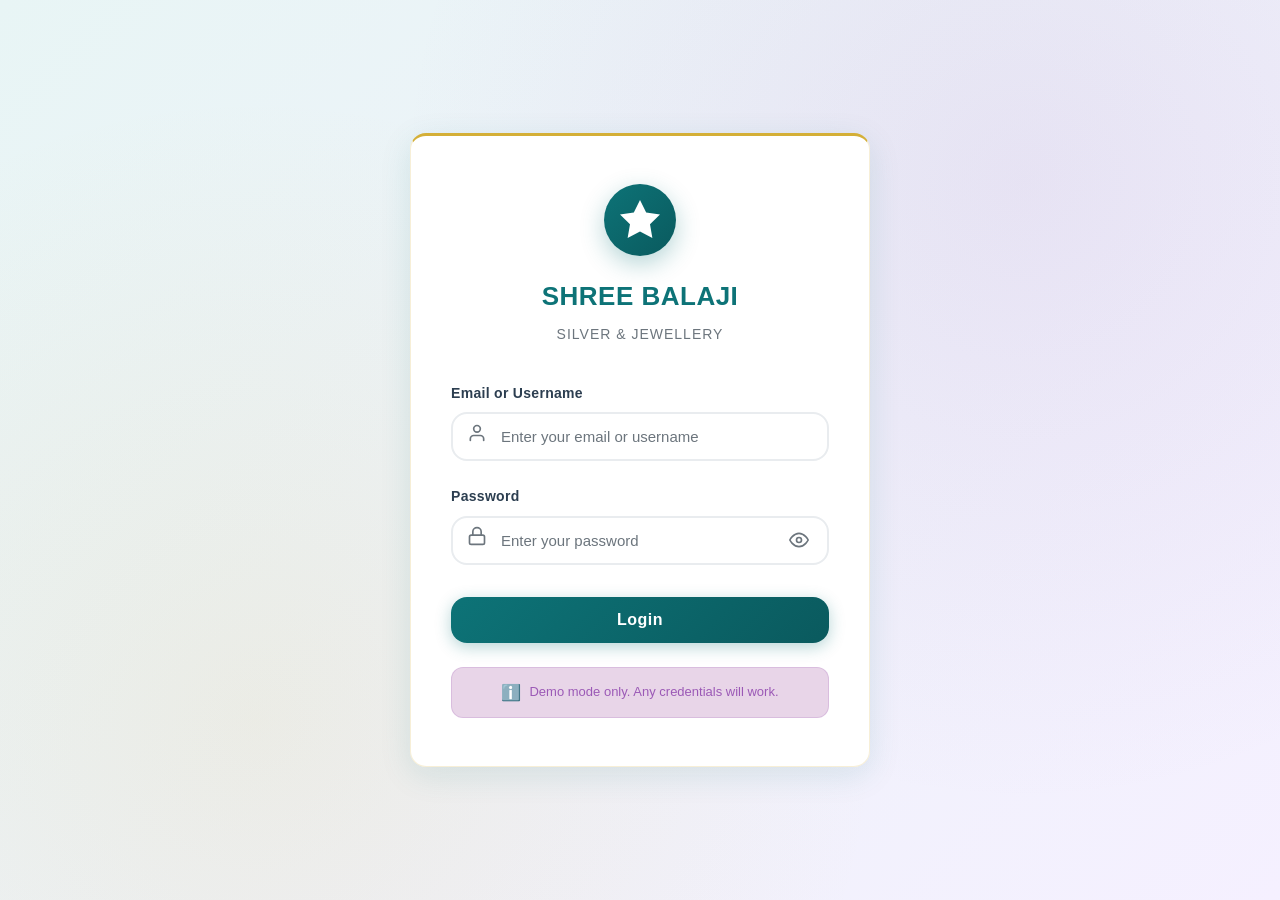
<file: jewellery-receipt-frontend/index.html>
<!DOCTYPE html>
<html lang="en">
<head>
    <meta charset="UTF-8">
    <meta name="viewport" content="width=device-width, initial-scale=1.0">
    <title>Jewellery Shop - Login</title>
    <link rel="stylesheet" href="css/style.css">
</head>
<body>
    <div class="login-container">
        <div class="login-card">
            <div class="login-header">
                <div class="login-logo">
                    <svg width="48" height="48" viewBox="0 0 24 24" fill="none" xmlns="http://www.w3.org/2000/svg">
                        <path d="M12 2L15.09 8.26L22 9.27L17 14.14L18.18 21.02L12 17.77L5.82 21.02L7 14.14L2 9.27L8.91 8.26L12 2Z" fill="white"/>
                    </svg>
                </div>
                <h1 class="login-title">SHREE BALAJI</h1>
                <p class="login-subtitle">Silver & Jewellery</p>
            </div>
            
            <form id="loginForm">
                <div class="form-group">
                    <label class="form-label" for="email">Email or Username</label>
                    <div class="input-wrapper">
                        <span class="input-icon">
                            <svg width="20" height="20" viewBox="0 0 24 24" fill="none" stroke="currentColor" stroke-width="2" stroke-linecap="round" stroke-linejoin="round">
                                <path d="M20 21v-2a4 4 0 0 0-4-4H8a4 4 0 0 0-4 4v2"></path>
                                <circle cx="12" cy="7" r="4"></circle>
                            </svg>
                        </span>
                        <input 
                        
                            type="text" 
                            id="email" 
                            class="form-control" 
                            placeholder="Enter your email or username"
                            required
                            aria-label="Email or Username"
                        >
                    </div>
                </div>
                
                <div class="form-group">
                    <label class="form-label" for="password">Password</label>
                    <div class="input-wrapper">
                        <span class="input-icon">
                            <svg width="20" height="20" viewBox="0 0 24 24" fill="none" stroke="currentColor" stroke-width="2" stroke-linecap="round" stroke-linejoin="round">
                                <rect x="3" y="11" width="18" height="11" rx="2" ry="2"></rect>
                                <path d="M7 11V7a5 5 0 0 1 10 0v4"></path>
                            </svg>
                        </span>
                        <input 
                            type="password" 
                            id="password" 
                            class="form-control" 
                            placeholder="Enter your password"
                            required
                            aria-label="Password"
                        >
                        <button type="button" class="password-toggle" id="togglePassword" aria-label="Toggle password visibility">
                            <svg class="eye-open" width="20" height="20" viewBox="0 0 24 24" fill="none" stroke="currentColor" stroke-width="2" stroke-linecap="round" stroke-linejoin="round">
                                <path d="M1 12s4-8 11-8 11 8 11 8-4 8-11 8-11-8-11-8z"></path>
                                <circle cx="12" cy="12" r="3"></circle>
                            </svg>
                            <svg class="eye-closed hidden" width="20" height="20" viewBox="0 0 24 24" fill="none" stroke="currentColor" stroke-width="2" stroke-linecap="round" stroke-linejoin="round">
                                <path d="M17.94 17.94A10.07 10.07 0 0 1 12 20c-7 0-11-8-11-8a18.45 18.45 0 0 1 5.06-5.94M9.9 4.24A9.12 9.12 0 0 1 12 4c7 0 11 8 11 8a18.5 18.5 0 0 1-2.16 3.19m-6.72-1.07a3 3 0 1 1-4.24-4.24"></path>
                                <line x1="1" y1="1" x2="23" y2="23"></line>
                            </svg>
                        </button>
                    </div>
                </div>
                
                <button type="submit" class="btn btn-primary btn-login">Login</button>
            </form>
            
            <div class="demo-notice">
                <span class="demo-icon">ℹ️</span>
                <span class="demo-text">Demo mode only. Any credentials will work.</span>
            </div>
        </div>
    </div>

    <script src="js/storage.js"></script>
    <script src="js/login.js"></script>
</body>
</html>
</file>
<file: jewellery-receipt-frontend/css/style.css>
/* Jewellery Shop Receipt Management System - Main Styles */

:root {
    /* Premium jewellery shop color palette */
    --primary-teal: #0D7377;
    --primary-deep-teal: #0A5A5E;
    --accent-gold: #D4AF37;
    --accent-champagne: #F4E4BC;
    --accent-ivory: #FFFFF0;
    --accent-purple: #9B59B6;
    --accent-purple-light: #E8D5E8;
    
    /* Background gradient */
    --gradient-start: #E8F5F5;
    --gradient-end: #F5F0FF;
    
    /* Glass effect colors */
    --glass-bg: rgba(255, 255, 255, 0.98);
    --glass-border: rgba(212, 175, 55, 0.2);
    --glass-shadow: 0 8px 32px rgba(13, 115, 119, 0.12);
    
    /* Neutral colors */
    --white: #FFFFFF;
    --light-gray: #F8F9FA;
    --medium-gray: #E9ECEF;
    --dark-gray: #495057;
    --text-dark: #2C3E50;
    --text-light: #6C757D;
    
    /* Status colors */
    --success: #00C853;
    --danger: #FF5252;
    --warning: #FFC107;
    --info: #4A8FE7;
    
    --border-radius: 16px;
    --box-shadow: 0 2px 12px rgba(0, 0, 0, 0.06);
}

* {
    margin: 0;
    padding: 0;
    box-sizing: border-box;
}

body {
    font-family: 'Segoe UI', Tahoma, Geneva, Verdana, sans-serif;
    background: linear-gradient(135deg, var(--gradient-start) 0%, var(--gradient-end) 100%);
    color: var(--text-dark);
    line-height: 1.6;
    min-height: 100vh;
}

/* Login Page Styles */
.login-container {
    min-height: 100vh;
    display: flex;
    align-items: center;
    justify-content: center;
    background: linear-gradient(135deg, var(--gradient-start) 0%, var(--gradient-end) 100%);
    padding: 20px;
    position: relative;
}

.login-container::before {
    content: '';
    position: absolute;
    top: 0;
    left: 0;
    right: 0;
    bottom: 0;
    background: radial-gradient(circle at 20% 80%, rgba(212, 175, 55, 0.1) 0%, transparent 50%),
                radial-gradient(circle at 80% 20%, rgba(155, 89, 182, 0.1) 0%, transparent 50%);
    pointer-events: none;
}

.login-card {
    background: var(--glass-bg);
    backdrop-filter: blur(20px);
    -webkit-backdrop-filter: blur(20px);
    border: 1px solid var(--glass-border);
    border-radius: var(--border-radius);
    box-shadow: var(--glass-shadow);
    padding: 48px 40px;
    width: 100%;
    max-width: 460px;
    border-top: 3px solid var(--accent-gold);
    position: relative;
    z-index: 1;
}

.login-header {
    text-align: center;
    margin-bottom: 36px;
}

.login-logo {
    width: 72px;
    height: 72px;
    background: linear-gradient(135deg, var(--primary-teal) 0%, var(--primary-deep-teal) 100%);
    border-radius: 50%;
    margin: 0 auto 20px;
    display: flex;
    align-items: center;
    justify-content: center;
    font-size: 40px;
    color: var(--white);
    box-shadow: 0 8px 24px rgba(13, 115, 119, 0.3);
}

.login-title {
    color: var(--primary-teal);
    font-size: 26px;
    font-weight: 700;
    margin-bottom: 6px;
    letter-spacing: 0.5px;
    font-family: 'Segoe UI', Tahoma, Geneva, Verdana, sans-serif;
}

.login-subtitle {
    color: var(--text-light);
    font-size: 14px;
    font-weight: 400;
    letter-spacing: 1px;
    text-transform: uppercase;
}

.form-group {
    margin-bottom: 24px;
}

.form-label {
    display: block;
    margin-bottom: 8px;
    font-weight: 600;
    color: var(--text-dark);
    font-size: 14px;
    letter-spacing: 0.3px;
}

.input-wrapper {
    position: relative;
    display: flex;
    align-items: center;
}

.input-icon {
    position: absolute;
    left: 16px;
    color: var(--text-light);
    pointer-events: none;
    z-index: 1;
}

.form-control {
    width: 100%;
    padding: 14px 16px 14px 48px;
    border: 2px solid var(--medium-gray);
    border-radius: var(--border-radius);
    font-size: 15px;
    transition: all 0.3s ease;
    background: var(--white);
    color: var(--text-dark);
}

.form-control::placeholder {
    color: var(--text-light);
}

.form-control:focus {
    outline: none;
    border-color: var(--primary-teal);
    box-shadow: 0 0 0 4px rgba(13, 115, 119, 0.1);
}

.form-control:focus + .input-icon {
    color: var(--primary-teal);
}

.password-wrapper {
    position: relative;
}

.password-wrapper .form-control {
    padding-right: 52px;
}

.password-toggle {
    position: absolute;
    right: 12px;
    top: 50%;
    transform: translateY(-50%);
    background: none;
    border: none;
    cursor: pointer;
    color: var(--text-light);
    padding: 8px;
    border-radius: 8px;
    transition: all 0.2s ease;
    display: flex;
    align-items: center;
    justify-content: center;
}

.password-toggle:hover {
    background: var(--light-gray);
    color: var(--primary-teal);
}

.password-toggle:focus {
    outline: 2px solid var(--primary-teal);
    outline-offset: 2px;
}

.password-toggle .eye-closed {
    display: none;
}

.password-toggle .hidden {
    display: none;
}

.password-toggle.show-password .eye-open {
    display: none;
}

.password-toggle.show-password .eye-closed {
    display: block;
}

.btn {
    display: inline-block;
    padding: 12px 24px;
    border: none;
    border-radius: var(--border-radius);
    font-size: 14px;
    font-weight: 600;
    cursor: pointer;
    transition: all 0.3s;
    text-decoration: none;
}

.btn-login {
    width: 100%;
    padding: 14px 24px;
    font-size: 16px;
    font-weight: 600;
    letter-spacing: 0.5px;
    background: linear-gradient(135deg, var(--primary-teal) 0%, var(--primary-deep-teal) 100%);
    color: var(--white);
    border: none;
    box-shadow: 0 4px 16px rgba(13, 115, 119, 0.3);
    margin-top: 8px;
}

.btn-login:hover {
    background: linear-gradient(135deg, var(--primary-deep-teal) 0%, #08484C 100%);
    transform: translateY(-2px);
    box-shadow: 0 6px 24px rgba(13, 115, 119, 0.4);
}

.btn-login:focus {
    outline: 2px solid var(--primary-teal);
    outline-offset: 2px;
}

.btn-login:active {
    transform: translateY(0);
}

.btn-secondary {
    background: var(--medium-gray);
    color: var(--text-dark);
}

.btn-secondary:hover {
    background: var(--dark-gray);
    color: var(--white);
}

.btn-success {
    background: var(--success);
    color: var(--white);
}

.btn-success:hover {
    background: #218838;
}

.btn-danger {
    background: var(--danger);
    color: var(--white);
}

.btn-danger:hover {
    background: #c82333;
}

.btn-warning {
    background: var(--warning);
    color: var(--text-dark);
}

.btn-warning:hover {
    background: #e0a800;
}

.btn-sm {
    padding: 6px 12px;
    font-size: 12px;
}

.btn-lg {
    padding: 16px 32px;
    font-size: 16px;
}

.demo-notice {
    margin-top: 24px;
    padding: 12px 16px;
    background: var(--accent-purple-light);
    border: 1px solid rgba(155, 89, 182, 0.2);
    border-radius: 12px;
    font-size: 13px;
    color: var(--accent-purple);
    text-align: center;
    display: flex;
    align-items: center;
    justify-content: center;
    gap: 8px;
}

.demo-icon {
    font-size: 16px;
}

.demo-text {
    font-weight: 500;
}

/* Dashboard Layout */
.dashboard-container {
    display: flex;
    min-height: 100vh;
}

.sidebar {
    width: 260px;
    background: linear-gradient(180deg, var(--primary-teal) 0%, var(--primary-deep-teal) 100%);
    color: var(--white);
    position: fixed;
    height: 100vh;
    overflow-y: auto;
    overflow-x: hidden;
    transition: all 0.3s;
    box-shadow: 4px 0 20px rgba(0, 0, 0, 0.15);
    z-index: 100;
}

.sidebar-header {
    padding: 28px 20px;
    border-bottom: 1px solid rgba(255, 255, 255, 0.15);
    text-align: center;
}

.sidebar-logo {
    width: 64px;
    height: 64px;
    background: rgba(255, 255, 255, 0.2);
    backdrop-filter: blur(10px);
    border-radius: 50%;
    display: flex;
    align-items: center;
    justify-content: center;
    margin: 0 auto 16px;
    box-shadow: 0 4px 16px rgba(255, 255, 255, 0.25);
}

.sidebar-title {
    font-size: 19px;
    font-weight: 700;
    color: var(--white);
    margin-bottom: 6px;
    letter-spacing: 0.5px;
}

.sidebar-subtitle {
    font-size: 13px;
    opacity: 0.9;
    font-weight: 400;
}

.sidebar-nav {
    padding: 16px 0;
}

.nav-item {
    display: flex;
    align-items: center;
    padding: 14px 20px;
    color: rgba(255, 255, 255, 0.9);
    text-decoration: none;
    transition: all 0.3s;
    border-left: 4px solid transparent;
    font-size: 15px;
    min-height: 56px;
}

.nav-item:hover {
    background: rgba(255, 255, 255, 0.12);
    color: var(--white);
}

.nav-item.active {
    background: rgba(255, 255, 255, 0.18);
    border-left-color: var(--accent-gold);
    color: var(--white);
}

.nav-item-icon {
    margin-right: 14px;
    font-size: 20px;
    flex-shrink: 0;
}

.main-content {
    flex: 1;
    margin-left: 260px;
    padding: 32px;
    min-height: 100vh;
}

.content-header {
    display: flex;
    justify-content: space-between;
    align-items: center;
    margin-bottom: 28px;
    gap: 20px;
}

.header-left {
    display: flex;
    align-items: center;
    gap: 16px;
}

.mobile-menu-toggle {
    display: none;
    background: none;
    border: none;
    cursor: pointer;
    padding: 8px;
    border-radius: 8px;
    color: var(--text-dark);
    transition: background 0.2s;
}

.mobile-menu-toggle:hover {
    background: var(--light-gray);
}

@media (max-width: 768px) {
    .mobile-menu-toggle {
        display: flex;
        align-items: center;
        justify-content: center;
    }
}

.page-title {
    font-size: 26px;
    font-weight: 700;
    color: var(--primary-teal);
}

.header-actions {
    display: flex;
    gap: 12px;
}

/* Summary Cards */
.summary-cards {
    display: grid;
    grid-template-columns: repeat(4, 1fr);
    gap: 20px;
    margin-bottom: 30px;
}

@media (max-width: 1200px) {
    .summary-cards {
        grid-template-columns: repeat(2, 1fr);
    }
}

@media (max-width: 768px) {
    .summary-cards {
        grid-template-columns: 1fr;
    }
}

.summary-card {
    background: var(--white);
    border-radius: var(--border-radius);
    box-shadow: var(--box-shadow);
    padding: 24px;
    border-top: 4px solid var(--primary-teal);
    transition: transform 0.3s, box-shadow 0.3s;
    display: flex;
    flex-direction: column;
    min-height: 140px;
}

.summary-card:hover {
    transform: translateY(-2px);
    box-shadow: 0 4px 20px rgba(0, 0, 0, 0.1);
}

.summary-card-icon {
    width: 52px;
    height: 52px;
    background: linear-gradient(135deg, var(--primary-blue) 0%, var(--primary-teal) 100%);
    border-radius: 50%;
    display: flex;
    align-items: center;
    justify-content: center;
    font-size: 24px;
    color: var(--white);
    margin-bottom: 16px;
    box-shadow: 0 4px 12px rgba(74, 143, 231, 0.25);
}

.summary-card-title {
    font-size: 14px;
    color: var(--text-light);
    margin-bottom: 8px;
}

.summary-card-value {
    font-size: clamp(20px, 2.5vw, 28px);
    font-weight: 700;
    color: var(--primary-purple);
    font-variant-numeric: tabular-nums;
    word-break: break-word;
    line-height: 1.2;
    min-width: 0;
}

.summary-card-subtitle {
    font-size: 12px;
    color: var(--text-light);
    margin-top: 4px;
}

/* Tables */
.table-container {
    background: var(--white);
    border-radius: var(--border-radius);
    box-shadow: var(--box-shadow);
    overflow: hidden;
    margin-bottom: 30px;
}

.table-header {
    padding: 20px 24px;
    border-bottom: 1px solid var(--medium-gray);
    display: flex;
    justify-content: space-between;
    align-items: center;
    flex-wrap: wrap;
    gap: 16px;
    background: var(--white);
}

.table-title {
    font-size: 18px;
    font-weight: 600;
    color: var(--primary-purple);
}

.table-filters {
    display: flex;
    gap: 10px;
    flex-wrap: wrap;
    align-items: center;
}

.filter-input {
    padding: 8px 12px;
    border: 1px solid var(--medium-gray);
    border-radius: 8px;
    font-size: 14px;
    min-width: 180px;
    transition: border-color 0.2s;
}

.filter-input:focus {
    outline: none;
    border-color: var(--primary-blue);
}

.filter-select {
    padding: 8px 12px;
    border: 1px solid var(--medium-gray);
    border-radius: 8px;
    font-size: 14px;
    min-width: 160px;
    transition: border-color 0.2s;
}

.filter-select:focus {
    outline: none;
    border-color: var(--primary-blue);
}

.table-responsive {
    overflow-x: auto;
}

.data-table {
    width: 100%;
    border-collapse: collapse;
}

.data-table th,
.data-table td {
    padding: 12px 20px;
    text-align: left;
    border-bottom: 1px solid var(--medium-gray);
}

.data-table th {
    background: var(--light-gray);
    font-weight: 600;
    color: var(--text-dark);
    font-size: 13px;
    white-space: nowrap;
}

.data-table td {
    font-size: 14px;
    color: var(--text-dark);
    font-variant-numeric: tabular-nums;
}

.data-table tbody tr:hover {
    background: #F8F9FC;
}

.action-buttons {
    display: flex;
    gap: 8px;
}

/* Forms */
.form-card {
    background: var(--glass-bg);
    backdrop-filter: blur(10px);
    -webkit-backdrop-filter: blur(10px);
    border: 1px solid var(--glass-border);
    border-radius: var(--border-radius);
    box-shadow: var(--glass-shadow);
    padding: 30px;
    margin-bottom: 30px;
}

.form-section {
    margin-bottom: 30px;
}

.form-section-title {
    font-size: 18px;
    font-weight: 600;
    color: var(--primary-purple);
    margin-bottom: 20px;
    padding-bottom: 10px;
    border-bottom: 2px solid var(--primary-teal);
}

.form-row {
    display: grid;
    grid-template-columns: repeat(auto-fit, minmax(200px, 1fr));
    gap: 20px;
    margin-bottom: 20px;
}

.form-row-3 {
    grid-template-columns: repeat(auto-fit, minmax(180px, 1fr));
}

.form-row-4 {
    grid-template-columns: repeat(auto-fit, minmax(160px, 1fr));
}

.required {
    color: var(--danger);
}

/* Item Table */
.item-table {
    width: 100%;
    border-collapse: collapse;
    margin-bottom: 20px;
}

.item-table th,
.item-table td {
    padding: 12px;
    text-align: left;
    border: 1px solid var(--medium-gray);
}

.item-table th {
    background: var(--light-gray);
    font-weight: 600;
    font-size: 13px;
}

.item-table td {
    font-size: 13px;
}

.item-table input,
.item-table select {
    width: 100%;
    padding: 8px;
    border: 1px solid var(--medium-gray);
    border-radius: 4px;
    font-size: 13px;
}

.item-table input:focus,
.item-table select:focus {
    outline: none;
    border-color: var(--primary-blue);
    box-shadow: 0 0 0 2px rgba(74, 144, 226, 0.1);
}

.item-table .number-input {
    text-align: right;
}

/* Receipt Preview */
.receipt-preview {
    background: var(--white);
    border: 2px solid var(--primary-blue);
    border-radius: var(--border-radius);
    padding: 30px;
    margin-bottom: 30px;
    max-width: 800px;
    margin-left: auto;
    margin-right: auto;
}

.receipt-header {
    text-align: center;
    margin-bottom: 30px;
    padding-bottom: 20px;
    border-bottom: 2px solid var(--primary-blue);
}

.receipt-shop-name {
    font-size: 24px;
    font-weight: 700;
    color: var(--primary-purple);
    margin-bottom: 8px;
}

.receipt-shop-address {
    font-size: 14px;
    color: var(--text-light);
    margin-bottom: 4px;
}

.receipt-shop-contact {
    font-size: 14px;
    color: var(--text-light);
}

.receipt-title {
    text-align: center;
    font-size: 20px;
    font-weight: 700;
    color: var(--primary-blue);
    margin: 20px 0;
    text-transform: uppercase;
}

.receipt-info {
    display: grid;
    grid-template-columns: repeat(2, 1fr);
    gap: 20px;
    margin-bottom: 20px;
}

.receipt-info-item {
    display: flex;
    justify-content: space-between;
    padding: 8px 0;
    border-bottom: 1px solid var(--light-gray);
}

.receipt-info-label {
    font-weight: 600;
    color: var(--text-dark);
}

.receipt-info-value {
    color: var(--text-light);
}

.receipt-items {
    margin-bottom: 20px;
}

.receipt-totals {
    margin-top: 20px;
    padding-top: 20px;
    border-top: 2px solid var(--primary-blue);
}

.receipt-total-row {
    display: flex;
    justify-content: space-between;
    padding: 8px 0;
    font-size: 14px;
}

.receipt-total-row.grand-total {
    font-size: 18px;
    font-weight: 700;
    color: var(--primary-purple);
    border-top: 2px solid var(--accent-gold);
    margin-top: 10px;
    padding-top: 10px;
}

.receipt-footer {
    margin-top: 30px;
    padding-top: 20px;
    border-top: 1px solid var(--light-gray);
    text-align: center;
    font-size: 12px;
    color: var(--text-light);
}

.receipt-actions {
    display: flex;
    justify-content: center;
    gap: 16px;
    margin-top: 30px;
}

/* Notifications */
.notification {
    position: fixed;
    top: 20px;
    right: 20px;
    padding: 16px 24px;
    border-radius: var(--border-radius);
    box-shadow: 0 4px 12px rgba(0, 0, 0, 0.15);
    z-index: 9999;
    animation: slideIn 0.3s ease;
    max-width: 400px;
}

@keyframes slideIn {
    from {
        transform: translateX(400px);
        opacity: 0;
    }
    to {
        transform: translateX(0);
        opacity: 1;
    }
}

.notification.success {
    background: var(--success);
    color: var(--white);
}

.notification.error {
    background: var(--danger);
    color: var(--white);
}

.notification.warning {
    background: var(--warning);
    color: var(--text-dark);
}

.notification.info {
    background: var(--info);
    color: var(--white);
}

/* Modal */
.modal-overlay {
    position: fixed;
    top: 0;
    left: 0;
    right: 0;
    bottom: 0;
    background: rgba(0, 0, 0, 0.5);
    display: flex;
    align-items: center;
    justify-content: center;
    z-index: 1000;
}

.modal-content {
    background: var(--white);
    border-radius: var(--border-radius);
    box-shadow: 0 10px 40px rgba(0, 0, 0, 0.3);
    padding: 30px;
    max-width: 600px;
    width: 90%;
    max-height: 90vh;
    overflow-y: auto;
}

.modal-header {
    display: flex;
    justify-content: space-between;
    align-items: center;
    margin-bottom: 20px;
    padding-bottom: 15px;
    border-bottom: 1px solid var(--medium-gray);
}

.modal-title {
    font-size: 20px;
    font-weight: 700;
    color: var(--primary-purple);
}

.modal-close {
    background: none;
    border: none;
    font-size: 28px;
    cursor: pointer;
    color: var(--text-light);
}

.modal-close:hover {
    color: var(--danger);
}

.modal-body {
    margin-bottom: 20px;
}

.modal-footer {
    display: flex;
    justify-content: flex-end;
    gap: 12px;
    padding-top: 15px;
    border-top: 1px solid var(--medium-gray);
}

/* Responsive Design */
@media (max-width: 1024px) {
    .sidebar {
        width: 240px;
    }
    
    .main-content {
        margin-left: 240px;
        padding: 24px;
    }
    
    .summary-cards {
        grid-template-columns: repeat(2, 1fr);
    }
}

@media (max-width: 768px) {
    .sidebar {
        transform: translateX(-100%);
        z-index: 1000;
    }
    
    .sidebar.active {
        transform: translateX(0);
    }
    
    .main-content {
        margin-left: 0;
        padding: 20px;
    }
    
    .content-header {
        flex-direction: column;
        align-items: flex-start;
        gap: 15px;
    }
    
    .header-actions {
        width: 100%;
        flex-wrap: wrap;
    }
    
    .summary-cards {
        grid-template-columns: 1fr;
    }
    
    .form-row,
    .form-row-3,
    .form-row-4 {
        grid-template-columns: 1fr;
    }
    
    .table-filters {
        flex-direction: column;
        width: 100%;
    }
    
    .filter-input,
    .filter-select {
        width: 100%;
    }
    
    .receipt-info {
        grid-template-columns: 1fr;
    }
    
    .receipt-actions {
        flex-direction: column;
    }
    
    .receipt-actions .btn {
        width: 100%;
    }
    
    /* Add overlay when sidebar is active */
    .sidebar-overlay {
        display: none;
        position: fixed;
        top: 0;
        left: 0;
        right: 0;
        bottom: 0;
        background: rgba(0, 0, 0, 0.5);
        z-index: 999;
    }
    
    .sidebar-overlay.active {
        display: block;
    }
}

@media (max-width: 480px) {
    .main-content {
        padding: 16px;
    }
    
    .page-title {
        font-size: 22px;
    }
    
    .summary-card {
        padding: 20px;
    }
    
    .data-table th,
    .data-table td {
        padding: 10px 12px;
    }
}

/* Print Styles */
@media print {
    .sidebar,
    .content-header,
    .table-filters,
    .receipt-actions,
    .notification,
    .modal-overlay {
        display: none !important;
    }
    
    .main-content {
        margin-left: 0;
        padding: 0;
    }
    
    body {
        background: var(--white);
    }
    
    .receipt-preview {
        border: none;
        box-shadow: none;
        margin: 0;
        padding: 0;
    }
    
    .form-card,
    .table-container {
        box-shadow: none;
    }
}

/* Utility Classes */
.text-center {
    text-align: center;
}

.text-right {
    text-align: right;
}

.text-left {
    text-align: left;
}

.text-maroon {
    color: var(--primary-purple);
}

.text-gold {
    color: var(--accent-gold);
}

.text-success {
    color: var(--success);
}

.text-danger {
    color: var(--danger);
}

.mb-10 {
    margin-bottom: 10px;
}

.mb-20 {
    margin-bottom: 20px;
}

.mb-30 {
    margin-bottom: 30px;
}

.mt-10 {
    margin-top: 10px;
}

.mt-20 {
    margin-top: 20px;
}

.mt-30 {
    margin-top: 30px;
}

.hidden {
    display: none;
}

.flex {
    display: flex;
}

.flex-between {
    display: flex;
    justify-content: space-between;
    align-items: center;
}

.flex-center {
    display: flex;
    justify-content: center;
    align-items: center;
}

.gap-10 {
    gap: 10px;
}

.gap-20 {
    gap: 20px;
}
</file>
<file: jewellery-receipt-frontend/css/receipt-print.css>
/* Jewellery Shop Receipt Management System - Print Styles */

@media print {
    /* Hide all non-print elements */
    .sidebar,
    .content-header,
    .table-filters,
    .receipt-actions,
    .notification,
    .modal-overlay,
    .btn,
    .form-card:not(.receipt-preview),
    .table-container:not(.receipt-preview),
    .demo-notice,
    .action-buttons,
    .header-actions {
        display: none !important;
    }
    
    /* Reset body and main content */
    body {
        background: #FFFFFF !important;
        color: #000000 !important;
        margin: 0;
        padding: 0;
    }
    
    .main-content {
        margin: 0 !important;
        padding: 0 !important;
    }
    
    /* Receipt preview styling for print */
    .receipt-preview {
        border: 2px solid #000000 !important;
        box-shadow: none !important;
        margin: 0 !important;
        padding: 20px !important;
        max-width: 100% !important;
        page-break-inside: avoid;
    }
    
    .receipt-header {
        border-bottom: 2px solid #000000 !important;
    }
    
    .receipt-shop-name {
        color: #000000 !important;
    }
    
    .receipt-title {
        color: #000000 !important;
    }
    
    .receipt-info-label {
        color: #000000 !important;
    }
    
    .receipt-info-value {
        color: #000000 !important;
    }
    
    .receipt-total-row.grand-total {
        color: #000000 !important;
        border-top: 2px solid #000000 !important;
    }
    
    /* Table styling for print */
    .item-table,
    .data-table {
        border-collapse: collapse !important;
        width: 100% !important;
    }
    
    .item-table th,
    .item-table td,
    .data-table th,
    .data-table td {
        border: 1px solid #000000 !important;
        color: #000000 !important;
    }
    
    .item-table th,
    .data-table th {
        background: #F5F5F5 !important;
        color: #000000 !important;
    }
    
    /* Form inputs for print */
    input,
    select,
    textarea {
        border: 1px solid #000000 !important;
        background: #FFFFFF !important;
        color: #000000 !important;
    }
    
    /* Remove shadows and background colors */
    * {
        box-shadow: none !important;
        background-image: none !important;
    }
    
    /* Ensure text is black */
    * {
        color: #000000 !important;
    }
    
    /* Page breaks */
    .receipt-preview {
        page-break-after: always;
    }
    
    .receipt-preview:last-child {
        page-break-after: auto;
    }
    
    /* A4 size optimization */
    @page {
        size: A4;
        margin: 10mm;
    }
    
    /* Receipt-style smaller print */
    .receipt-small-print {
        @page {
            size: 80mm auto;
            margin: 5mm;
        }
        
        .receipt-preview {
            font-size: 10px !important;
            padding: 10px !important;
        }
        
        .receipt-shop-name {
            font-size: 14px !important;
        }
        
        .receipt-title {
            font-size: 12px !important;
        }
        
        .item-table th,
        .item-table td {
            padding: 4px !important;
            font-size: 9px !important;
        }
    }
}

/* Print button visibility */
.print-only {
    display: none;
}

@media print {
    .print-only {
        display: block;
    }
    
    .no-print {
        display: none !important;
    }
}
</file>
